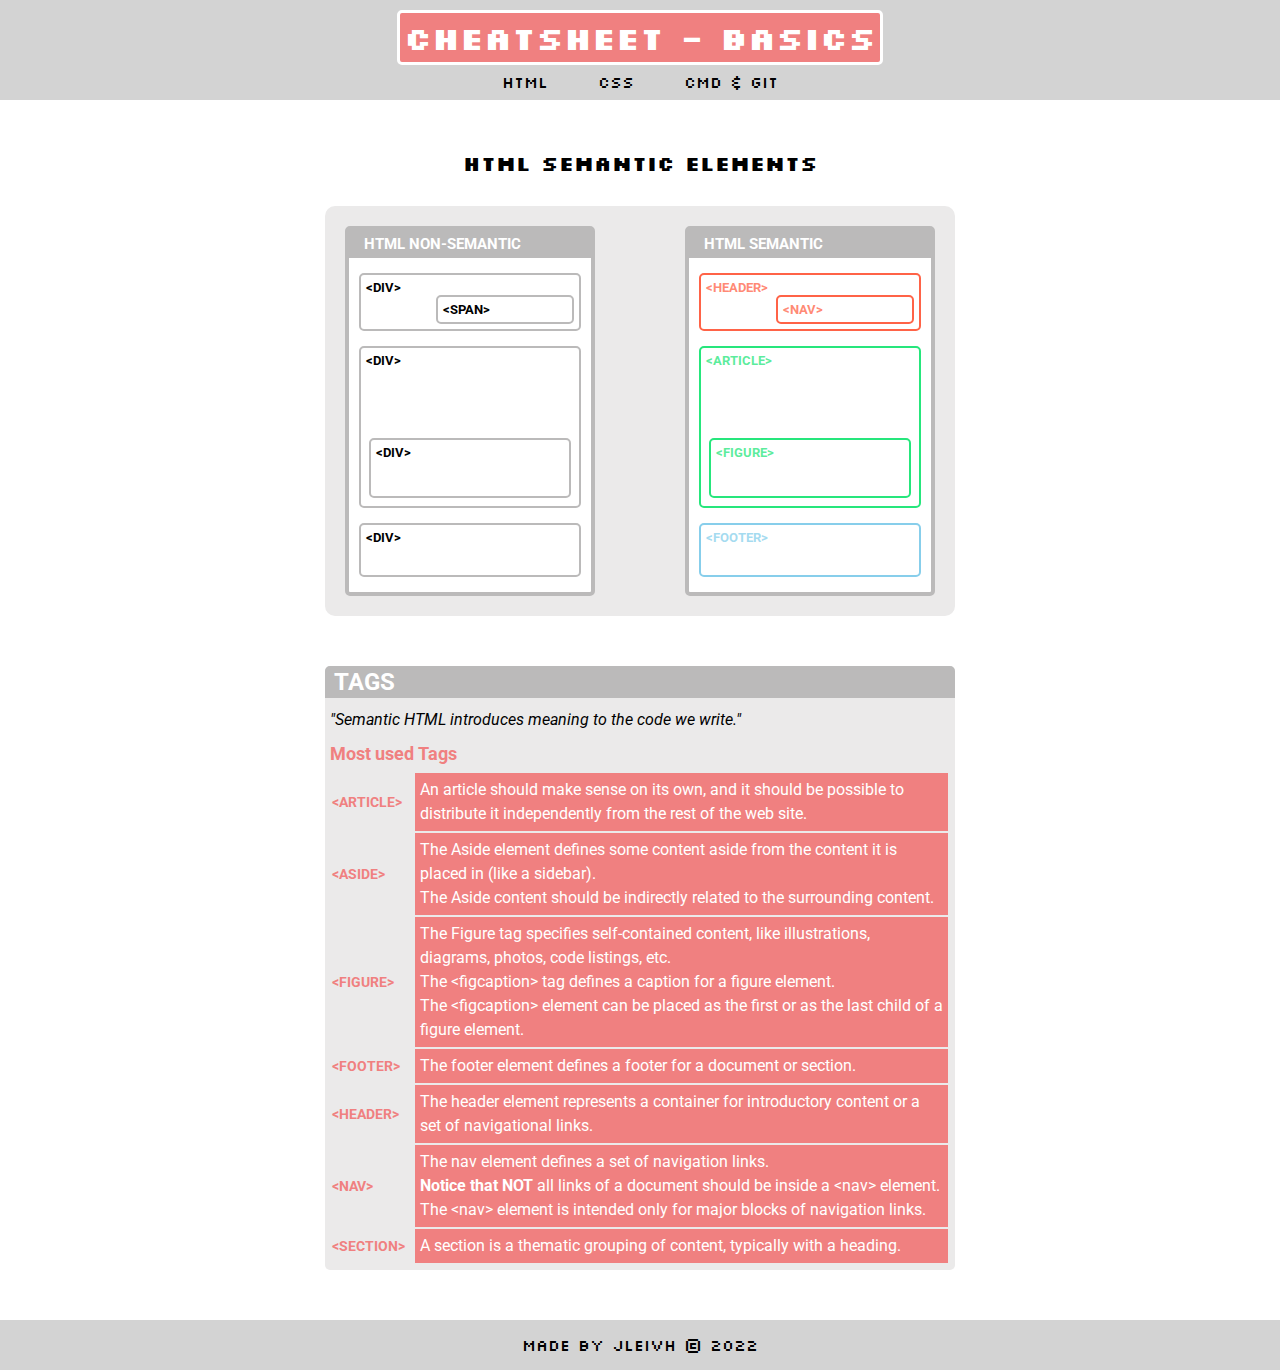
<file: index.html>
<!DOCTYPE html>
<html lang="en">
<head>
    <meta charset="UTF-8">
    <meta http-equiv="X-UA-Compatible" content="IE=edge">
    <meta name="viewport" content="width=device-width, initial-scale=1.0">
    <link href="https://fonts.googleapis.com/css2?family=Roboto:wght@400;700&family=Silkscreen&display=swap" rel="stylesheet">
    <link rel="stylesheet" href="index.css">
    <link rel="stylesheet" href="html.css">
    <title>My CheatSheet</title>
</head>
<body>
    <!-- Header -->
    <header>
        <h1 id="title">CheatsHeet - Basics</h1>
        <div class="bar"></div>
        <nav class="menus">
            <ul>
                <li class="naVmenu">
                    <a class="inTlinks" href="index.html">Html</a>
                </li>
                <li class="naVmenu">
                    <a class="inTlinks" href="css.html">Css</a>
                </li>
                <li class="naVmenu">
                    <a class="inTlinks" href="cmdGit.html">Cmd & Git</a>
                </li>
            </ul>
        </nav>
    </header>    
<!-- html and table structure -->
    <main>
        <h1 id="subhead">Html Semantic Elements</h1>
        <div class="container">
<!-- html non semantic -->
            <section class="html_semantic" id="nonsemantic">
                <h3 class="headers">Html Non-semantic</h3>
                <div class="headr">
                    <p>&lt;Div&gt;</p>
                    <div class="span">
                        <p>&lt;span&gt;</p>
                    </div>
                </div>
                <div class="articl">
                    <p>&lt;div&gt;</p>
                    <div class="figs">
                        <p>&lt;div&gt;</p>
                    </div>
                </div>
                <div class="footr">
                    <p>&lt;div&gt;</p>
                </div>
            </section>
<!-- html semantic structure -->
            <section class="html_semantic" id="semantic">
                <h3 class="headers">Html semantic</h3>
                <div class="heder">
                    <p>&lt;header&gt;</p>
                    <div class="nav">&lt;nav&gt;</div>
                </div>
                <div class="article">
                    <p>&lt;Article&gt;</p>
                    <div class="fig">
                        <p>&lt;figure&gt;</p>
                    </div>
                </div>
                <div class="foot">
                    <p>&lt;footer&gt;</p>
                </div>
            </section>
        </div>
    </main>
<!-- table content here  -->
    <aside>
        <div class="tags">
            <div class="tagsHead">
                <h2 class="lists">tags</h2>
                <p><em>"Semantic HTML introduces meaning to the code we write."</em></p>
                </div>
            <div class="tagsBody">
                <h4>Most used Tags</h4>
                <table>
                    <tbody>
                        <tr>
                            <td class="titleTag">&lt;article&gt;</td>
                            <td class="description">An article should make sense on its own, and it should be possible to distribute it independently from the rest of the web site.</td>
                        </tr>
                        <tr>
                            <td class="titleTag">&lt;aside&gt;</td>
                            <td class="description">The Aside element defines some content aside from the content it is placed in (like a sidebar).
                            <p>The Aside content should be indirectly related to the surrounding content.</p>
                            </td>
                        </tr>
                        <tr>
                                <td class="titleTag">&lt;figure&gt;</td>
                                <td class="description">The Figure tag specifies self-contained content, like illustrations, diagrams, photos, code listings, etc.
                                <p>The &lt;figcaption&gt; tag defines a caption for a figure element. 
                                <br>
                                The &lt;figcaption&gt; element can be placed as the first or as the last child of a figure element.</p>
                                </td>                          
                            </tr>
                            <tr>
                                <td class="titleTag">&lt;footer&gt;</td>
                                <td class="description">The footer element defines a footer for a document or section.</td>
                            </tr>
                            <tr>
                                <td class="titleTag">&lt;header&gt;</td>
                                <td class="description">The header element represents a container for introductory content or a set of navigational links.</td>
                            </tr>
                            <tr>
                                <td class="titleTag">&lt;nav&gt;</td>
                                <td class="description">The nav element defines a set of navigation links.
                                <p><strong>Notice that NOT</strong> all links of a document should be inside a &lt;nav&gt; element. The &lt;nav&gt; element is intended only for major blocks of navigation links.</p>
                                </td>
                            </tr>
                            <tr>
                                <td class="titleTag">&lt;section&gt;</td>
                                <td class="description">A section is a thematic grouping of content, typically with a heading. </td>
                            </tr>
                        </tbody>
                    </table>
                </div>
            </div>    
    </aside>
<!-- footer content  -->
    <footer>
        <div id="copywright">
            <p>made by jleivh &#169; 2022</p>
        </div>
    </footer>
    
</body>
</html>
</file>
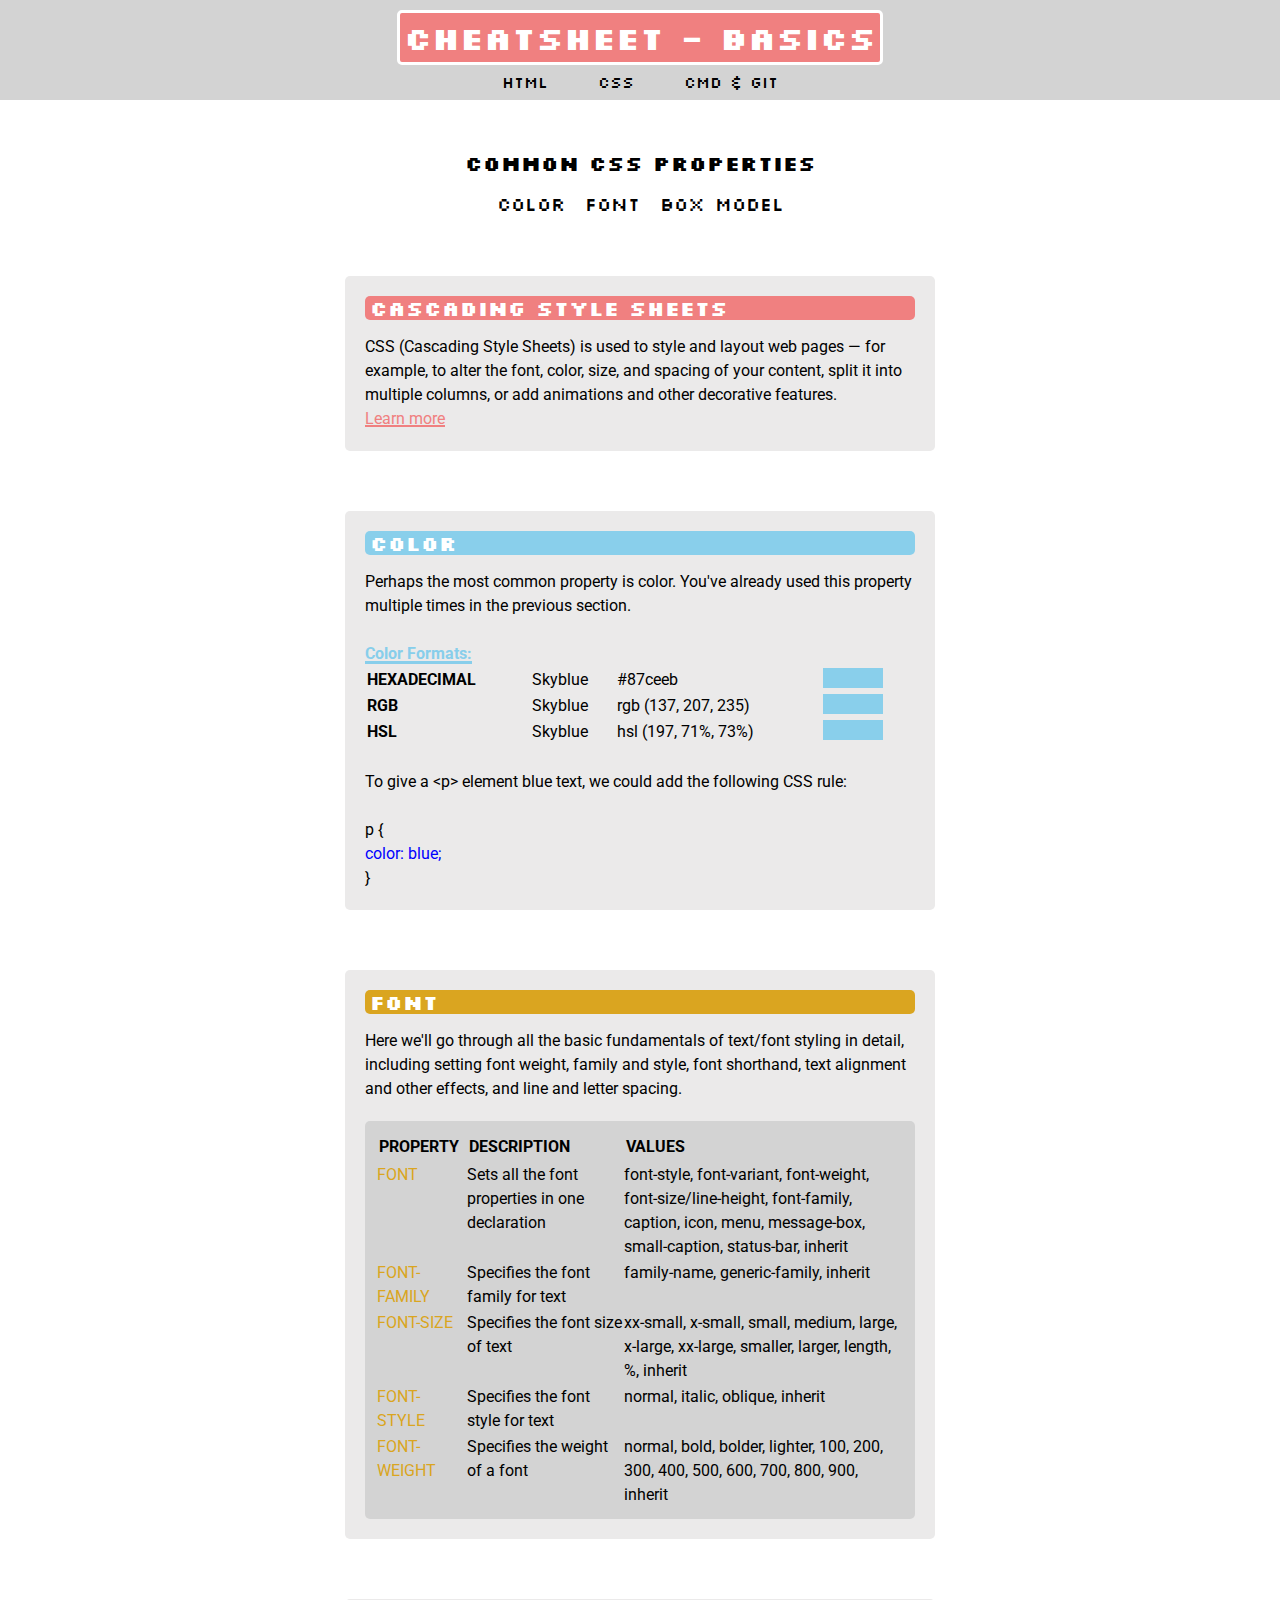
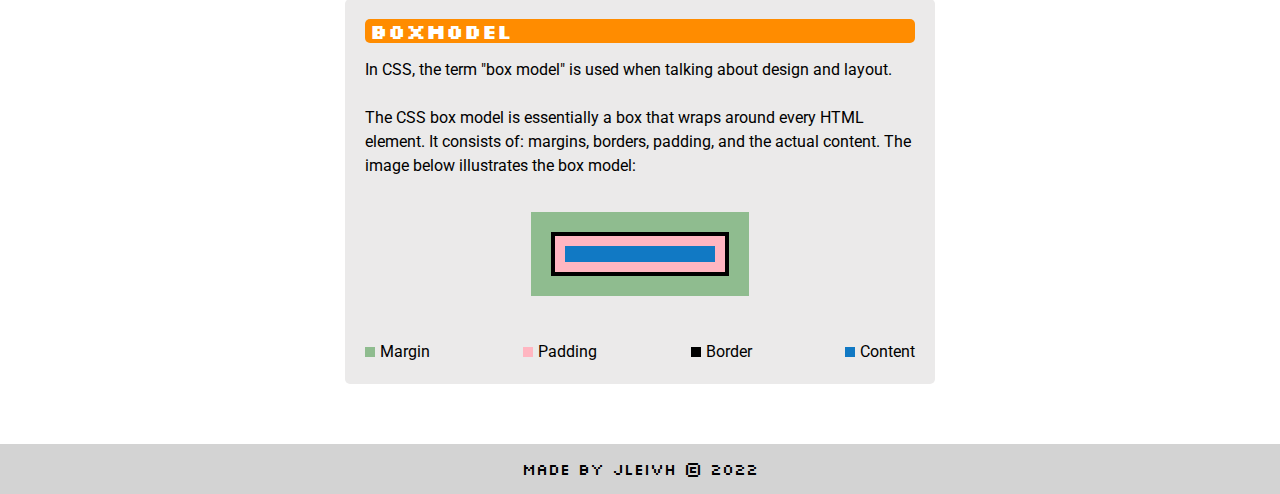
<file: cheatcss.html>
<!DOCTYPE html>
<html lang="en">
<head>
    <meta charset="UTF-8">
    <meta http-equiv="X-UA-Compatible" content="IE=edge">
    <meta name="viewport" content="width=device-width, initial-scale=1.0">
    <link href="https://fonts.googleapis.com/css2?family=Roboto:wght@400;700&family=Silkscreen&display=swap" rel="stylesheet">
    <link rel="stylesheet" href="./resources/cheatseet.css">
    <link rel="stylesheet" href="./resources/cheatcss.css">
    <title>My Cheatsheet</title>
</head>
<body>
<!-- Header -->
        <header>
            <h1 id="title">Cheatsheet - Basics</h1>
            <div class="bar"></div>
            <nav class="menus">
                <ul>
                    <li><a href="./cheathtml.html">Html</a></li>
                    <li><a href="./cheatcss.html">Css</a></li>
                    <li><a href="./cmdGit.html">Cmd & Git</a></li>
                </ul>
            </nav>
        </header>   
<!-- main content    -->
    <main>
        <h1 id="subhead">Common Css Properties</h1>
<!-- some navigation bar for all topics -->
        <div class="stylesCss" id="cssList">
            <ul>
                <li><a href="#CColor">Color</a></li>
                <li><a href="#CFont">Font</a></li>
                <li><a href="#CBox">Box Model</a></li>
            </ul>
        </div>
<!-- main container -->
        <section class="container">

<!-- Small intro of what's CSS -->
            <div class="intro">
                <h3 class="subHeader">Cascading Style Sheets</h3>
                <p>CSS (Cascading Style Sheets) is used to style and layout web pages — for example, to alter the font, color, size, and spacing of your content, split it into multiple columns, or add animations and other decorative features.</p>
                <p><a href="https://developer.mozilla.org/en-US/docs/Learn/Getting_started_with_the_web/CSS_basics#what_is_css" target="_blank">Learn more</a></p>
            </div>
<!-- Color section -->
            <div class="cssTitle">
                <h3 id="CColor">Color</h3>
                <p>Perhaps the most common property is color. You've already used this property multiple times in the previous section.</p>
                <br>
                <p> <span class="tabl">Color Formats:</span></p>
                    <table>
                        <tr>
                            <th>Hexadecimal</th>
                            <td>Skyblue</td>
                            <td>#87ceeb</td>
                            <td><div class="blueBox"></div></td>
                        </tr>
                        <tr>
                            <th>RGB</th>
                            <td>Skyblue</td>
                            <td>rgb (137, 207, 235)</td>
                            <td><div class="blueBox"></div></td>
                        </tr>
                        <tr>
                            <th>HSL</th>
                            <td>Skyblue</td>
                            <td>hsl (197, 71%, 73%)</td>
                            <td><div class="blueBox"></div></td>
                        </tr>
                    </table>
                <br>
                <p>
                    To give a &lt;p&gt; element blue text, we could add the following CSS rule:
                <br>
                <br>p {
                <br> <span class="blue"> color: blue;</span>
                <br>}
                </p>
            </div>
<!-- Fonts section -->
            <div class="cssTitle">
                <h3 id="CFont">Font</h3>
                <p>Here we'll go through all the basic fundamentals of text/font styling in detail, including setting font weight, family and style, font shorthand, text alignment and other effects, and line and letter spacing.</p>
                <table class="fonts">
                    <thead class="tabHeader">
                        <tr>
                            <th>Property</th>
                            <th>Description</th>
                            <th>Values</th>
                        </tr>
                    </thead>
                    <tbody >
                        <tr class="fontTr">
                            <td class="fontProp">font</td>
                            <td >Sets all the font properties in one declaration</td>
                            <td>font-style, font-variant, font-weight, font-size/line-height, font-family, caption, icon, menu, message-box, small-caption, status-bar, inherit</td>
                        </tr>
                        <tr>
                            <td class="fontProp">font-family</td>
                            <td>Specifies the font family for text</td>
                            <td>family-name, generic-family, inherit</td>
                        </tr>
                        <tr>
                            <td class="fontProp">font-size</td>
                            <td>Specifies the font size of text</td>
                            <td>xx-small, x-small, small, medium, large, x-large, xx-large, smaller, larger, length, %, inherit</td>
                        </tr>
                        <tr>
                            <td class="fontProp">font-style</td>
                            <td>Specifies the font style for text</td>
                            <td>normal, italic, oblique, inherit</td>
                        </tr>
                        <tr>
                            <td class="fontProp">font-weight</td>
                            <td>Specifies the weight of a font</td>
                            <td>normal, bold, bolder, lighter,
                            100, 200, 300, 400, 500, 600, 700, 800, 900, inherit</td>
                        </tr>
                    </tbody>
                </table>
            </div>
<!-- Boxmodel section -->
            <div class="cssTitle">
                <h3 id="CBox">Boxmodel</h3>
                <p>In CSS, the term "box model" is used when talking about design and layout.</p>
                <br>
                <p>The CSS box model is essentially a box that wraps around every HTML element. It consists of: margins, borders, padding, and the actual content. The image below illustrates the box model:
                </p>
                <br>
                <div class="modelBox">
                    <div class="marg">
                        <div class="bord">
                            <div class="padd">
                                <div class="contnt"></div>
                            </div>
                        </div>
                    </div>
                </div>
                <br>
                <div class="explanList">
                    <div class="margList">
                        <div class="margBox"></div>
                        <p>Margin</p>
                    </div>
                    <div class="paddList">
                        <div class="paddBox"></div>
                        <p>Padding</p>
                    </div>
                    <div class="bordList">
                        <div class="bordBox"></div>
                        <p>Border</p>
                    </div>
                    <div class="contntList">
                        <div class="contntBox"></div>
                        <p>Content </p>
                    </div>
                </div>
            </div>
        </section>
    </main>
<!-- footer -->
    <footer>
        <div id="copywright">
            <p>made by jleivh &#169; 2022</p>
        </div>
    </footer>
</body>
</html>
</file>
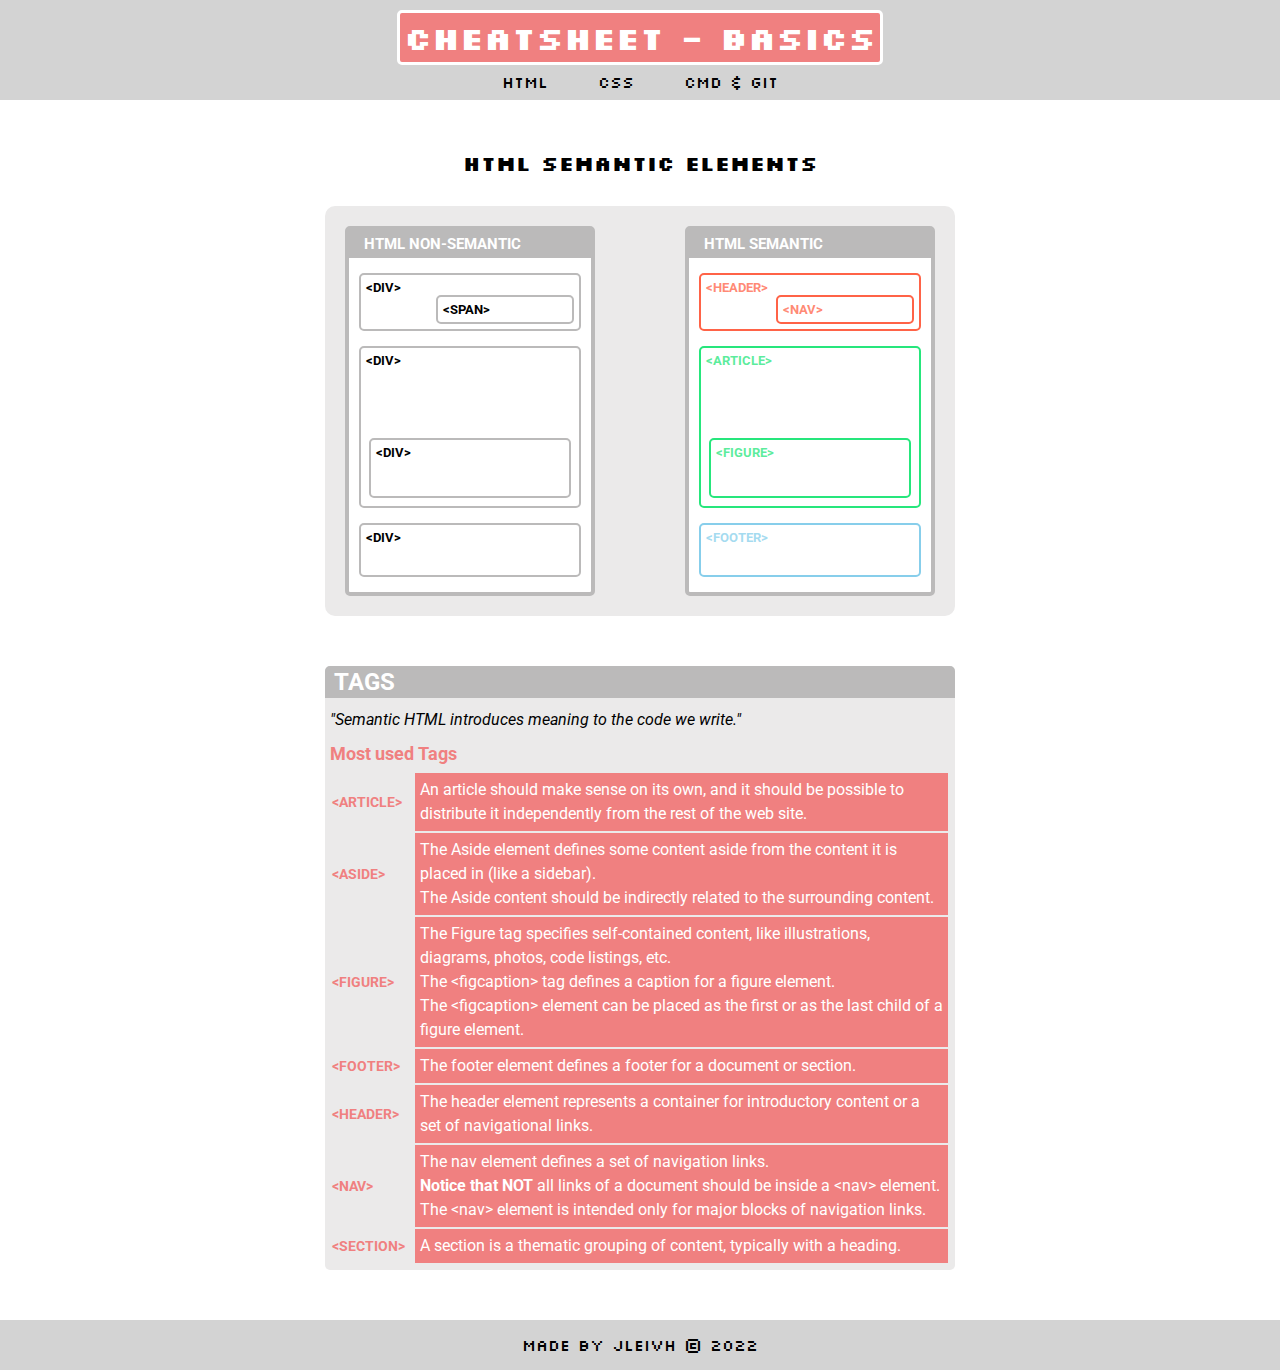
<file: cheathtml.html>
<!DOCTYPE html>
<html lang="en">
<head>
    <meta charset="UTF-8">
    <meta http-equiv="X-UA-Compatible" content="IE=edge">
    <meta name="viewport" content="width=device-width, initial-scale=1.0">
    <link href="https://fonts.googleapis.com/css2?family=Roboto:wght@400;700&family=Silkscreen&display=swap" rel="stylesheet">
    <link rel="stylesheet" href="./resources/cheatseet.css">
    <link rel="stylesheet" href="./resources/cheathtml.css">
    <title>My CheatSheet</title>
</head>
<body>
    <!-- Header -->
    <header>
        <h1 id="title">CheatsHeet - Basics</h1>
        <div class="bar"></div>
        <nav class="menus">
            <ul>
                <li class="naVmenu">
                    <a class="inTlinks" href="./cheathtml.html">Html</a>
                </li>
                <li class="naVmenu">
                    <a class="inTlinks" href="./cheatcss.html">Css</a>
                </li>
                <li class="naVmenu">
                    <a class="inTlinks" href="./cmdGit.html">Cmd & Git</a>
                </li>
            </ul>
        </nav>
    </header>    
<!-- html and table structure -->
    <main>
        <h1 id="subhead">Html Semantic Elements</h1>
        <div class="container">
<!-- html non semantic -->
            <section class="html_semantic" id="nonsemantic">
                <h3 class="headers">Html Non-semantic</h3>
                <div class="headr">
                    <p>&lt;Div&gt;</p>
                    <div class="span">
                        <p>&lt;span&gt;</p>
                    </div>
                </div>
                <div class="articl">
                    <p>&lt;div&gt;</p>
                    <div class="figs">
                        <p>&lt;div&gt;</p>
                    </div>
                </div>
                <div class="footr">
                    <p>&lt;div&gt;</p>
                </div>
            </section>
<!-- html semantic structure -->
            <section class="html_semantic" id="semantic">
                <h3 class="headers">Html semantic</h3>
                <div class="heder">
                    <p>&lt;header&gt;</p>
                    <div class="nav">&lt;nav&gt;</div>
                </div>
                <div class="article">
                    <p>&lt;Article&gt;</p>
                    <div class="fig">
                        <p>&lt;figure&gt;</p>
                    </div>
                </div>
                <div class="foot">
                    <p>&lt;footer&gt;</p>
                </div>
            </section>
        </div>
    </main>
<!-- table content here  -->
    <aside>
        <div class="tags">
            <div class="tagsHead">
                <h2 class="lists">tags</h2>
                <p><em>"Semantic HTML introduces meaning to the code we write."</em></p>
                </div>
            <div class="tagsBody">
                <h4>Most used Tags</h4>
                <table>
                    <tbody>
                        <tr>
                            <td class="titleTag">&lt;article&gt;</td>
                            <td class="description">An article should make sense on its own, and it should be possible to distribute it independently from the rest of the web site.</td>
                        </tr>
                        <tr>
                            <td class="titleTag">&lt;aside&gt;</td>
                            <td class="description">The Aside element defines some content aside from the content it is placed in (like a sidebar).
                            <p>The Aside content should be indirectly related to the surrounding content.</p>
                            </td>
                        </tr>
                        <tr>
                                <td class="titleTag">&lt;figure&gt;</td>
                                <td class="description">The Figure tag specifies self-contained content, like illustrations, diagrams, photos, code listings, etc.
                                <p>The &lt;figcaption&gt; tag defines a caption for a figure element. 
                                <br>
                                The &lt;figcaption&gt; element can be placed as the first or as the last child of a figure element.</p>
                                </td>                          
                            </tr>
                            <tr>
                                <td class="titleTag">&lt;footer&gt;</td>
                                <td class="description">The footer element defines a footer for a document or section.</td>
                            </tr>
                            <tr>
                                <td class="titleTag">&lt;header&gt;</td>
                                <td class="description">The header element represents a container for introductory content or a set of navigational links.</td>
                            </tr>
                            <tr>
                                <td class="titleTag">&lt;nav&gt;</td>
                                <td class="description">The nav element defines a set of navigation links.
                                <p><strong>Notice that NOT</strong> all links of a document should be inside a &lt;nav&gt; element. The &lt;nav&gt; element is intended only for major blocks of navigation links.</p>
                                </td>
                            </tr>
                            <tr>
                                <td class="titleTag">&lt;section&gt;</td>
                                <td class="description">A section is a thematic grouping of content, typically with a heading. </td>
                            </tr>
                        </tbody>
                    </table>
                </div>
            </div>    
    </aside>
<!-- footer content  -->
    <footer>
        <div id="copywright">
            <p>made by jleivh &#169; 2022</p>
        </div>
    </footer>
    
</body>
</html>
</file>
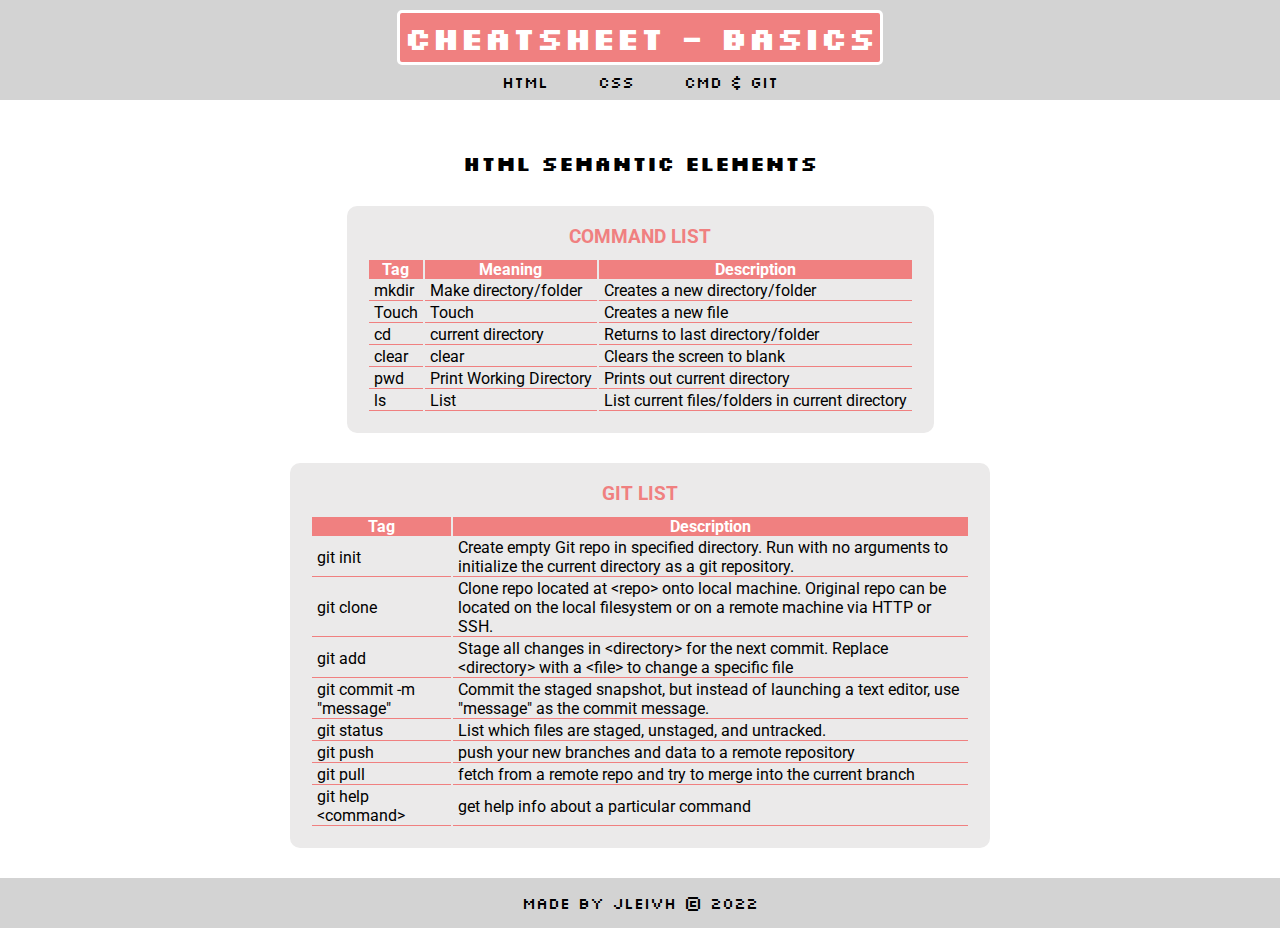
<file: cmdGit.html>
<!DOCTYPE html>
<html lang="en">
<head>
    <meta charset="UTF-8">
    <meta http-equiv="X-UA-Compatible" content="IE=edge">
    <meta name="viewport" content="width=device-width, initial-scale=1.0">
    <link href="https://fonts.googleapis.com/css2?family=Roboto:wght@400;700&family=Silkscreen&display=swap" rel="stylesheet">
    <link rel="stylesheet" href="index.css">
    <link rel="stylesheet" href="git.css">
    <title>My CheatSheet</title>
</head>
<body>
    <!-- Header -->
    <header>
        <h1 id="title">CheatsHeet - Basics</h1>
        <div class="bar"></div>
        <nav class="menus">
            <ul>
                <li class="naVmenu">
                    <a class="inTlinks" href="index.html">Html</a>
                </li>
                <li class="naVmenu">
                    <a class="inTlinks" href="css.html">Css</a>
                </li>
                <li class="naVmenu">
                    <a class="inTlinks" href="cmdGit.html">Cmd & Git</a>
                </li>
            </ul>
        </nav>
    </header>      
    <!-- main content   -->
<main>
    <h1 id="subhead">Html Semantic Elements</h1>
<!-- command list table -->
    <div class="cmdTable">
        <h3 class="headers">Command List</h3>
        <table id="cmdList">
            <thead>
                <tr>
                    <th>Tag</th>
                    <th>Meaning</th>
                    <th>Description</th>
                </tr>
            </thead>
            <tbody>
                <tr>
                    <td>mkdir</td>
                    <td>Make directory/folder</td>
                    <td>Creates a new directory/folder</td>
                </tr>
                <tr>
                    <td>Touch</td>
                    <td>Touch</td>
                    <td>Creates a new file</td>
                </tr>
                <tr>
                    <td>cd</td>
                    <td>current directory</td>
                    <td>Returns to last directory/folder</td>
                </tr>
                <tr>
                    <td>clear</td>
                    <td>clear</td>
                    <td>Clears the screen to blank</td>
                </tr>
                <tr>
                    <td>pwd</td>
                    <td>Print Working Directory</td>
                    <td>Prints out current directory</td>
                </tr>
                <tr>
                    <td>ls</td>
                    <td>List</td>
                    <td>List current files/folders in current directory</td>
                </tr>
            </tbody>
        </table>
    </div>
<!-- git command list table -->
    <div class="gitTable">
        <h3 class="headers">git List</h3>
        <table id="gitList">
            <thead>
                <tr>
                    <th>Tag</th>
                    <th>Description</th>
                </tr>
            </thead>
            <tbody>
                <tr>
                    <td>git init</td>
                    <td>Create empty Git repo in specified directory. Run with no arguments to initialize the current directory as a git repository.</td>
                </tr>
                <tr>
                    <td>git clone</td>
                    <td>Clone repo located at &lt;repo&gt; onto local machine. Original repo can be located on the local filesystem or on a remote machine via HTTP or SSH.</td>
                </tr>
                <tr>
                    <td>git add </td>
                    <td>Stage all changes in &lt;directory&gt; for the next commit. Replace &lt;directory&gt; with a &lt;file&gt; to change a specific file</td>
                </tr>
                <tr>
                    <td>git commit -m "message"</td>
                    <td>Commit the staged snapshot, but instead of launching a text editor, use "message" as the commit message.</td>
                </tr>
                <tr>
                    <td>git status</td>
                    <td>List which files are staged, unstaged, and untracked.</td>
                </tr>
                <tr>
                    <td>git push</td>
                    <td>push your new branches and data to a remote repository</td>
                </tr>
                <tr>
                    <td>git pull</td>
                    <td>fetch from a remote repo and try to merge into the current branch</td>
                </tr>
                <tr>
                    <td>git help &lt;command&gt;</td>
                    <td>get help info about a particular command</td>
                </tr>  
            </tbody>
            
        </table>
    </div>
</main>
<footer>
    <div id="copywright">
        <p>made by jleivh &#169; 2022</p>
    </div>
</footer>
</body>
</html>
</file>
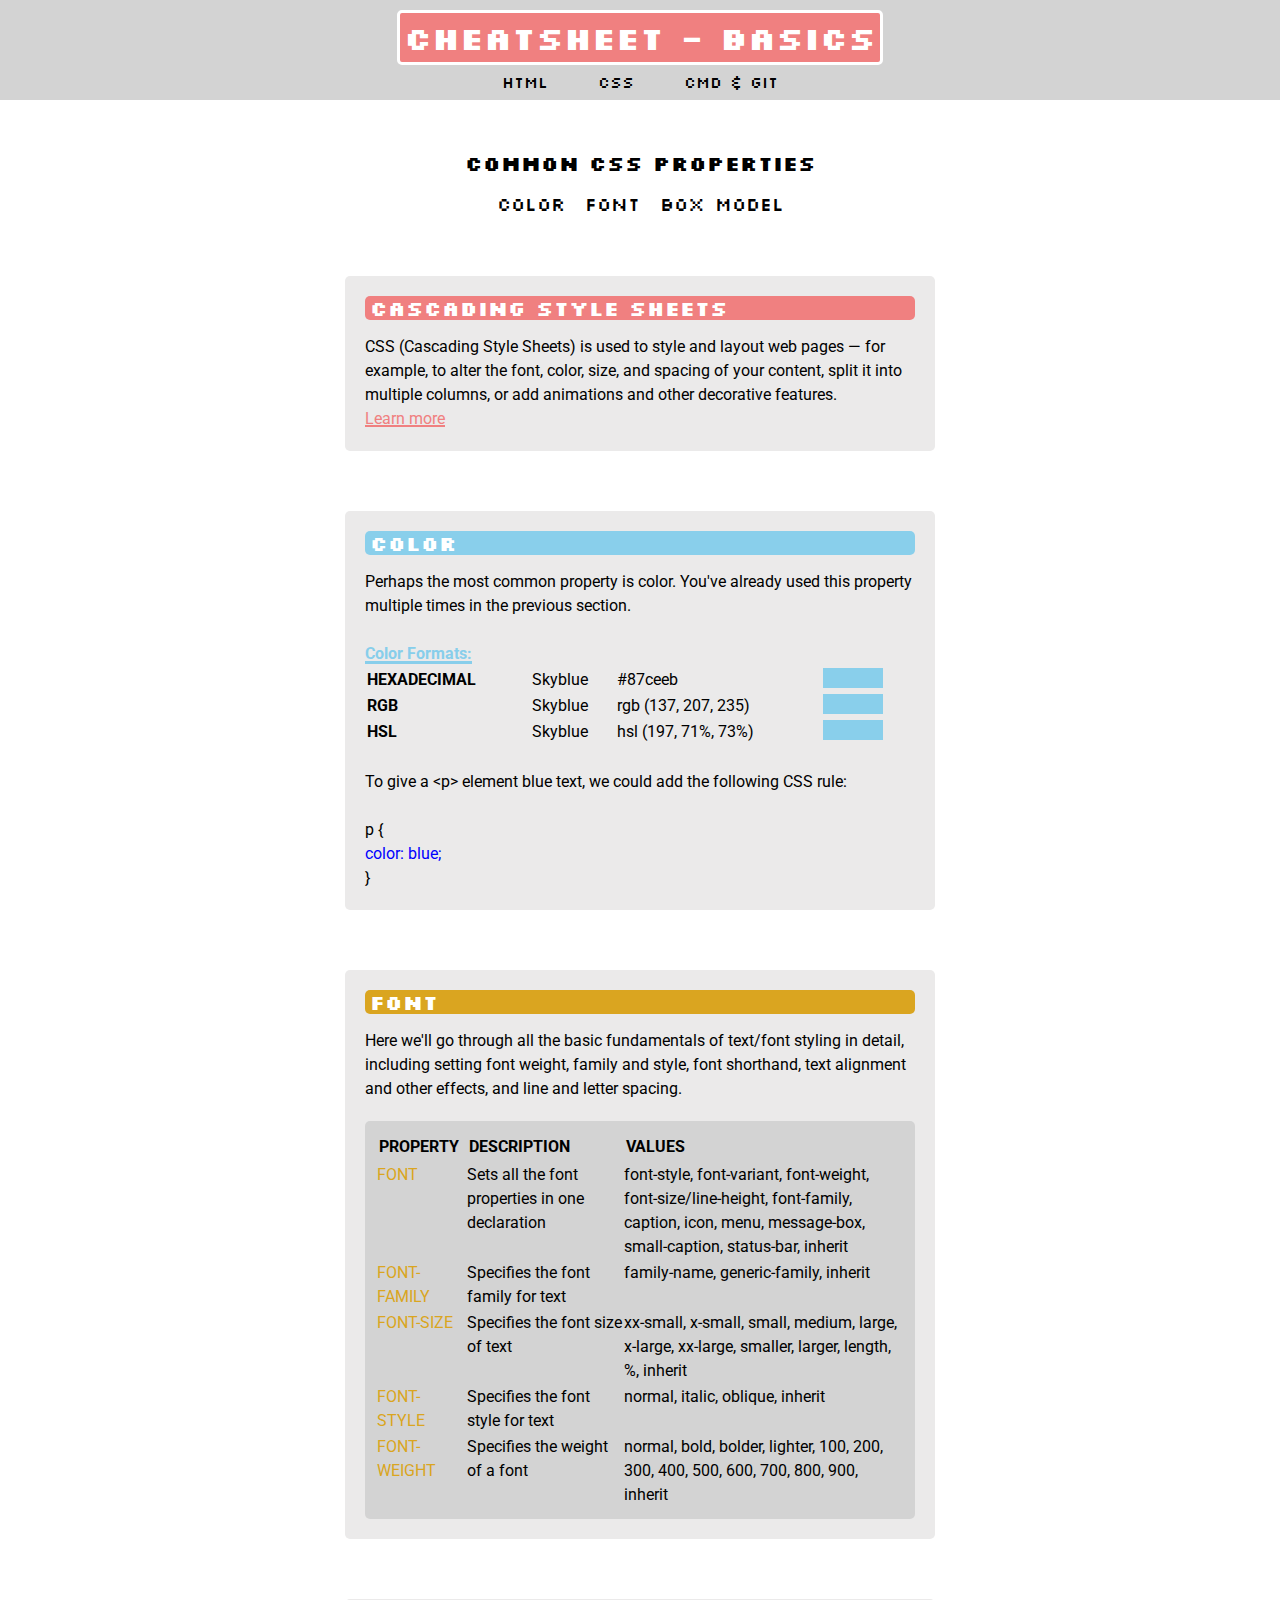
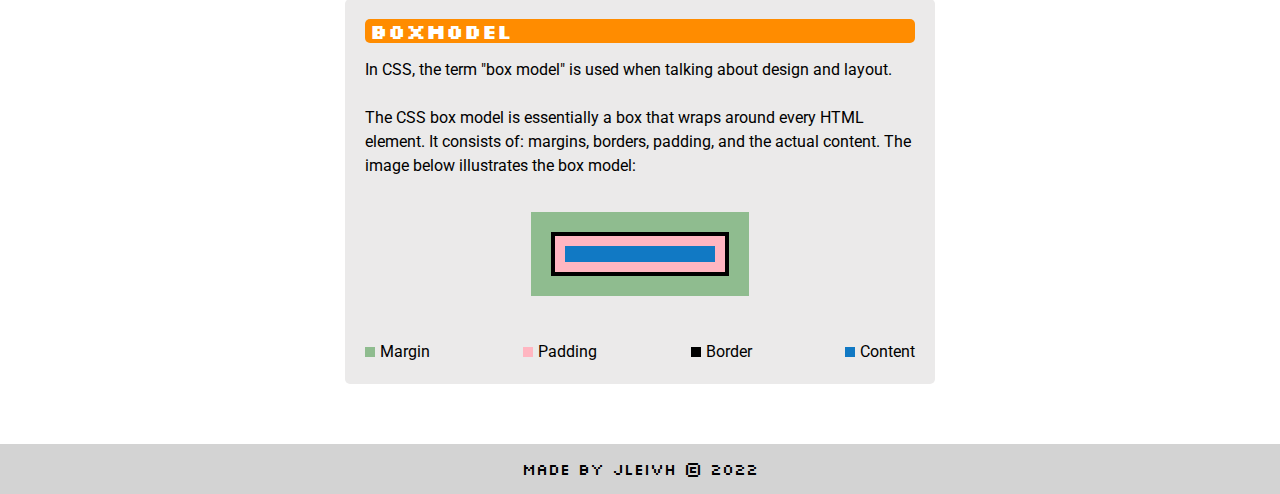
<file: css.html>
<!DOCTYPE html>
<html lang="en">
<head>
    <meta charset="UTF-8">
    <meta http-equiv="X-UA-Compatible" content="IE=edge">
    <meta name="viewport" content="width=device-width, initial-scale=1.0">
    <link href="https://fonts.googleapis.com/css2?family=Roboto:wght@400;700&family=Silkscreen&display=swap" rel="stylesheet">
    <link rel="stylesheet" href="index.css">
    <link rel="stylesheet" href="csstyle.css">
    <title>My Cheatsheet</title>
</head>
<body>
<!-- Header -->
        <header>
            <h1 id="title">Cheatsheet - Basics</h1>
            <div class="bar"></div>
            <nav class="menus">
                <ul>
                    <li class="naVmenu">
                        <a class="inTlinks" href="index.html">Html</a>
                    </li>
                    <li class="naVmenu">
                        <a class="inTlinks" href="css.html">Css</a>
                    </li>
                    <li class="naVmenu">
                        <a class="inTlinks" href="cmdGit.html">Cmd & Git</a>
                    </li>
                </ul>
            </nav>
        </header>   
<!-- main content    -->
    <main>
        <h1 id="subhead">Common Css Properties</h1>
<!-- some navigation bar for all topics -->
        <div class="stylesCss" id="cssList">
            <ul>
                <li><a href="#CColor">Color</a></li>
                <li><a href="#CFont">Font</a></li>
                <li><a href="#CBox">Box Model</a></li>
            </ul>
        </div>
<!-- main container -->
        <section class="container">

<!-- Small intro of what's CSS -->
            <div class="intro">
                <h3 class="subHeader">Cascading Style Sheets</h3>
                <p>CSS (Cascading Style Sheets) is used to style and layout web pages — for example, to alter the font, color, size, and spacing of your content, split it into multiple columns, or add animations and other decorative features.</p>
                <p><a href="https://developer.mozilla.org/en-US/docs/Learn/Getting_started_with_the_web/CSS_basics#what_is_css" target="_blank">Learn more</a></p>
            </div>
<!-- Color section -->
            <div class="cssTitle">
                <h3 id="CColor">Color</h3>
                <p>Perhaps the most common property is color. You've already used this property multiple times in the previous section.</p>
                <br>
                <p> <span class="tabl">Color Formats:</span></p>
                    <table>
                        <tr>
                            <th>Hexadecimal</th>
                            <td>Skyblue</td>
                            <td>#87ceeb</td>
                            <td><div class="blueBox"></div></td>
                        </tr>
                        <tr>
                            <th>RGB</th>
                            <td>Skyblue</td>
                            <td>rgb (137, 207, 235)</td>
                            <td><div class="blueBox"></div></td>
                        </tr>
                        <tr>
                            <th>HSL</th>
                            <td>Skyblue</td>
                            <td>hsl (197, 71%, 73%)</td>
                            <td><div class="blueBox"></div></td>
                        </tr>
                    </table>
                <br>
                <p>
                    To give a &lt;p&gt; element blue text, we could add the following CSS rule:
                <br>
                <br>p {
                <br> <span class="blue"> color: blue;</span>
                <br>}
                </p>
            </div>
<!-- Fonts section -->
            <div class="cssTitle">
                <h3 id="CFont">Font</h3>
                <p>Here we'll go through all the basic fundamentals of text/font styling in detail, including setting font weight, family and style, font shorthand, text alignment and other effects, and line and letter spacing.</p>
                <table class="fonts">
                    <thead class="tabHeader">
                        <tr>
                            <th>Property</th>
                            <th>Description</th>
                            <th>Values</th>
                        </tr>
                    </thead>
                    <tbody >
                        <tr class="fontTr">
                            <td class="fontProp">font</td>
                            <td >Sets all the font properties in one declaration</td>
                            <td>font-style, font-variant, font-weight, font-size/line-height, font-family, caption, icon, menu, message-box, small-caption, status-bar, inherit</td>
                        </tr>
                        <tr>
                            <td class="fontProp">font-family</td>
                            <td>Specifies the font family for text</td>
                            <td>family-name, generic-family, inherit</td>
                        </tr>
                        <tr>
                            <td class="fontProp">font-size</td>
                            <td>Specifies the font size of text</td>
                            <td>xx-small, x-small, small, medium, large, x-large, xx-large, smaller, larger, length, %, inherit</td>
                        </tr>
                        <tr>
                            <td class="fontProp">font-style</td>
                            <td>Specifies the font style for text</td>
                            <td>normal, italic, oblique, inherit</td>
                        </tr>
                        <tr>
                            <td class="fontProp">font-weight</td>
                            <td>Specifies the weight of a font</td>
                            <td>normal, bold, bolder, lighter,
                            100, 200, 300, 400, 500, 600, 700, 800, 900, inherit</td>
                        </tr>
                    </tbody>
                </table>
            </div>
<!-- Boxmodel section -->
            <div class="cssTitle">
                <h3 id="CBox">Boxmodel</h3>
                <p>In CSS, the term "box model" is used when talking about design and layout.</p>
                <br>
                <p>The CSS box model is essentially a box that wraps around every HTML element. It consists of: margins, borders, padding, and the actual content. The image below illustrates the box model:
                </p>
                <br>
                <div class="modelBox">
                    <div class="marg">
                        <div class="bord">
                            <div class="padd">
                                <div class="contnt"></div>
                            </div>
                        </div>
                    </div>
                </div>
                <br>
                <div class="explanList">
                    <div class="margList">
                        <div class="margBox"></div>
                        <p>Margin</p>
                    </div>
                    <div class="paddList">
                        <div class="paddBox"></div>
                        <p>Padding</p>
                    </div>
                    <div class="bordList">
                        <div class="bordBox"></div>
                        <p>Border</p>
                    </div>
                    <div class="contntList">
                        <div class="contntBox"></div>
                        <p>Content </p>
                    </div>
                </div>
            </div>
        </section>
    </main>
<!-- footer -->
    <footer>
        <div id="copywright">
            <p>made by jleivh &#169; 2022</p>
        </div>
    </footer>
</body>
</html>
</file>
<file: index.css>
/* style for all pages layout */

* {
    margin: 0;
    padding: 0;
    box-sizing: border-box;
}

/*  header styles - bar and custom font */
header {
    margin: 0 auto;
    flex-direction: column;
    display: flex;
    height: 100px;
    background-color: lightgray;
    width: 100%;
    align-items: center;
}

/*  navigation menu styles */
nav {
    top: 72px;
    position: relative; 
}

.menus ul {
    text-transform: uppercase;
    display: flex;
    gap: 50px;
    margin-bottom: 10px;
    list-style: none;
}

a {
    text-decoration: none;
    color: black;
}


#title, .menus {
    font-family: 'Silkscreen';
}

.menus > ul > li:hover { /* this > .. >... - sloved my problem with different styles on <li> tags over diff pages. */
    border-bottom: 3px solid lightcoral;
    cursor: pointer;
}

#title {
    z-index: 1;
    top: 10px;
    position:absolute;
    background-color: lightcoral;
    color: white;
    border-radius: 5px;
    padding: 4px;
    border: 3px solid white;
}

/* footer styles */
footer  {
    display: flex;
    flex-direction: column;
    font-family: 'Silkscreen';
    height: 50px;
    align-items: center;
    justify-content: center;
    background-color: lightgray;
    width: 100%;
}
</file>
<file: html.css>
* {
    box-sizing: border-box;
    margin: 0;
    padding: 0;
}
main {
    display: flex;
    flex-direction: column;
    align-items: center;
    margin-top: 50px;
}
/* title styles */
#subhead {
    font-family: 'Silkscreen';
    font-size: 20px;
    margin-bottom: 30px;
}

/* style of main content */
.container{
    font-family: 'Roboto';
    display: flex;
    gap: 50px;
    background-color: rgb(235, 234, 234);
    border-radius: 10px;
}

.headers {
    padding: 5px 15px;
    background-color: rgb(187, 186, 186);
    color: white;
}

section {
    text-transform: uppercase;
    font-size: 0.8em;
    font-weight: bold;
    margin: 20px;
    border-radius: 5px;
    border: 4px solid rgb(187, 186, 186);
    background-color: white;
}

.headr, .heder {
    margin: 15px 10px;
    border-radius: 5px;
    border: 2px solid rgb(187, 186, 186);
    padding: 5px ;
}

.span, .nav{
    margin-left: 70px;
    padding: 5px;
    border-radius: 5px;
    border: 2px solid rgb(187, 186, 186);
}

.articl, .article {
    border: 2px solid rgb(187, 186, 186);
    margin: 15px 10px;
    border-radius: 5px;
    padding: 5px;
}

.figs, .fig {
    height: 60px;
    margin: 70px 3px 3px 3px;
    border-radius: 5px;
    border: 2px solid rgb(187, 186, 186);
    padding: 5px;
}

.footr, .foot{
    border: 2px solid rgb(187, 186, 186);
    margin: 15px 10px;
    border-radius: 5px;
    padding: 5px 5px 30px 5px;
    
}

#semantic, #nonsemantic {
    width: 250px;
}

.article, .fig {
    border: 2px solid rgb(38, 230, 124);
    color: rgba(38, 230, 124, 0.75 );
}

.heder, .nav{
    border: 2px solid tomato;
    max-width: 100%;
    color: rgba(255, 99, 71, 0.75);
}

.foot{
    border: 2px solid skyblue;
    color: rgba(135, 207, 235, 0.75);
}

/* Aside styles */
aside {
    font-family: 'Roboto';
    line-height: 1.5em;
    margin: 50px auto;
    width: 630px;
    display: flex;
    flex-direction: column;
    background-color: rgb(235, 234, 234);
    border-radius: 5px;
}

.lists {
    text-transform: uppercase;
    border: 4px solid rgb(187, 186, 186);
    border-radius: 5px 5px 0 0;
    background-color:rgb(187, 186, 186);
    margin-bottom: 5px;
    padding-left: 5px;
    color: white;
}

.tagsBody, .tagsHead p {
    padding: 5px;
}

.tagsBody h4 {
    margin-bottom: 5px;
}

.tagsBody h4,
.titleTag {
    font-size: 1.1em;
    color: lightcoral;
}

.titleTag {
    padding-right: 8px;
    text-transform: uppercase;
    font-weight: bold;
    font-size: 0.85em;
}

.description {
    background-color: lightcoral;
    padding: 5px;
    color: white;
}
</file>
<file: resources/cheatseet.css>
/* style for all pages layout */

* {
    margin: 0;
    padding: 0;
    box-sizing: border-box;
}

/*  header styles - bar and custom font */
header {
    margin: 0 auto;
    flex-direction: column;
    display: flex;
    height: 100px;
    background-color: lightgray;
    width: 100%;
    align-items: center;
}

/*  navigation menu styles */
nav {
    top: 72px;
    position: relative; 
}

.menus ul {
    text-transform: uppercase;
    display: flex;
    gap: 50px;
    margin-bottom: 10px;
    list-style: none;
}

a {
    text-decoration: none;
    color: black;
}


#title, .menus {
    font-family: 'Silkscreen';
}

.menus > ul > li:hover { /* this > .. >... - sloved my problem with different styles on <li> tags over diff pages. */
    border-bottom: 3px solid lightcoral;
    cursor: pointer;
}

#title {
    z-index: 1;
    top: 10px;
    position:absolute;
    background-color: lightcoral;
    color: white;
    border-radius: 5px;
    padding: 4px;
    border: 3px solid white;
}

/* footer styles */
footer  {
    display: flex;
    flex-direction: column;
    font-family: 'Silkscreen';
    height: 50px;
    align-items: center;
    justify-content: center;
    background-color: lightgray;
    width: 100%;
}
</file>
<file: resources/cheatcss.css>
* {
    box-sizing: border-box;
    margin: 0;
    padding: 0;
}
main {
    display: flex;
    flex-direction: column;
    align-items: center;
    margin-top: 50px;
}
/* header of CSS style*/
#subhead, h3{
    font-family: 'Silkscreen';
    font-size: 20px;
    margin-bottom: 15px;
}
/* style of navigation page */
.stylesCss ul{
    display: flex;
    gap: 20px;
    font-size: 1.2em;
    font-family: 'silkscreen';
    text-transform: uppercase;
}

li {
    list-style: none;
}

#cssList > ul > li:hover{ /* this > .. >... - sloved my problem with different styles on <li> tags over diff pages. */
    color: white;
    background-color: lightcoral;
    border-radius: 5px;
    cursor: pointer;
}

section {
    display: flex;
    flex-direction: column;
    align-items: center;
    font-family: 'Roboto';
    line-height: 1.5em;
    font-size: 1em;
    margin: 60px 0;
    padding: 0 20px;
    border-radius: 5px;
    width: 630px;
    gap: 60px;
}

table {
    width: 100%;
}

td, th{
    vertical-align: top;
    text-align: left;
}

th {
    text-transform: uppercase;
}

.intro > p > a {
    color: lightcoral;
    text-decoration: underline 2px;
}

.subHeader {
    background-color: lightcoral;
    color: white;
}


.intro, .cssTitle{
    background-color: rgb(235, 234, 234);
    padding: 20px;
    border-radius: 5px ;
    
}

/* Some styles for subheaders */
#CColor, #CFont, #CBox, #CBorder, .subHeader {
    border-radius: 5px;
    padding-left: 5px;
}

/* color section styling */
#CColor {
    background-color: rgb(137, 207, 235);
    color: white;
}
.tabl {
    color: skyblue;
    font-weight: bold;
    text-decoration: underline 3px  solid skyblue;
}
.blueBox {
    height: 20px;
    width: 60px;
    background-color: rgb(137, 207, 235);
}

.blue {
    color: blue;
}

/* Fonts section styling   */

#CFont {
    background-color: goldenrod;
    color: white;
}

.fonts {
    border-radius: 5px;
    padding: 10px;
    background-color: lightgray;
    margin-top: 20px;
    width: 100%;
}

.tabHeader th {
    border-radius: 5px;
    padding: 2px;
    vertical-align: center;
}

.fontProp {
    color: goldenrod;
    padding: 0px;
    text-transform: uppercase;
}


/* Borderbox section styling   */

#CBox {
    background-color: darkorange;
    color: white;
}

.modelBox {
    margin-top: 10px;
}

.modelBox, .marg, .bord, .padd {
    display: flex;
    justify-content: center;
    align-items: center;
}

.contnt {
    background-color: rgb(17, 121, 196);
    height: 16px;
    width: 150px;
}

.padd {
    background-color: lightpink;
    height: 36px;
    width: 170px;
}

.bord {
    background-color: black;
    height: 44px;
    width: 178px;
}

.marg {
    background-color: darkseagreen;
    width: 218px;
    height: 84px;
}

/* legend of borderbox styling */
.explanList {
    margin-top: 20px;
    display: flex;
    justify-content: space-between;
}

.margList, .paddList, .bordList, .contntList {
    display: flex;
    justify-content: center ;
    align-items: center;
    gap: 5px;
}

.margBox, .paddBox, .bordBox, .contntBox {
    height: 10px;
    width: 10px;
}

.margBox {
    background-color: darkseagreen;
}

.paddBox {
    background-color: lightpink;
}

.contntBox {
    background-color: rgb(17, 121, 196);
}

.bordBox {
    background-color: black;
}
</file>
<file: resources/cheathtml.css>
* {
    box-sizing: border-box;
    margin: 0;
    padding: 0;
}
main {
    display: flex;
    flex-direction: column;
    align-items: center;
    margin-top: 50px;
}
/* title styles */
#subhead {
    font-family: 'Silkscreen';
    font-size: 20px;
    margin-bottom: 30px;
}

/* style of main content */
.container{
    font-family: 'Roboto';
    display: flex;
    gap: 50px;
    background-color: rgb(235, 234, 234);
    border-radius: 10px;
}

.headers {
    padding: 5px 15px;
    background-color: rgb(187, 186, 186);
    color: white;
}

section {
    text-transform: uppercase;
    font-size: 0.8em;
    font-weight: bold;
    margin: 20px;
    border-radius: 5px;
    border: 4px solid rgb(187, 186, 186);
    background-color: white;
}

.headr, .heder {
    margin: 15px 10px;
    border-radius: 5px;
    border: 2px solid rgb(187, 186, 186);
    padding: 5px ;
}

.span, .nav{
    margin-left: 70px;
    padding: 5px;
    border-radius: 5px;
    border: 2px solid rgb(187, 186, 186);
}

.articl, .article {
    border: 2px solid rgb(187, 186, 186);
    margin: 15px 10px;
    border-radius: 5px;
    padding: 5px;
}

.figs, .fig {
    height: 60px;
    margin: 70px 3px 3px 3px;
    border-radius: 5px;
    border: 2px solid rgb(187, 186, 186);
    padding: 5px;
}

.footr, .foot{
    border: 2px solid rgb(187, 186, 186);
    margin: 15px 10px;
    border-radius: 5px;
    padding: 5px 5px 30px 5px;
    
}

#semantic, #nonsemantic {
    width: 250px;
}

.article, .fig {
    border: 2px solid rgb(38, 230, 124);
    color: rgba(38, 230, 124, 0.75 );
}

.heder, .nav{
    border: 2px solid tomato;
    max-width: 100%;
    color: rgba(255, 99, 71, 0.75);
}

.foot{
    border: 2px solid skyblue;
    color: rgba(135, 207, 235, 0.75);
}

/* Aside styles */
aside {
    font-family: 'Roboto';
    line-height: 1.5em;
    margin: 50px auto;
    width: 630px;
    display: flex;
    flex-direction: column;
    background-color: rgb(235, 234, 234);
    border-radius: 5px;
}

.lists {
    text-transform: uppercase;
    border: 4px solid rgb(187, 186, 186);
    border-radius: 5px 5px 0 0;
    background-color:rgb(187, 186, 186);
    margin-bottom: 5px;
    padding-left: 5px;
    color: white;
}

.tagsBody, .tagsHead p {
    padding: 5px;
}

.tagsBody h4 {
    margin-bottom: 5px;
}

.tagsBody h4,
.titleTag {
    font-size: 1.1em;
    color: lightcoral;
}

.titleTag {
    padding-right: 8px;
    text-transform: uppercase;
    font-weight: bold;
    font-size: 0.85em;
}

.description {
    background-color: lightcoral;
    padding: 5px;
    color: white;
}
</file>
<file: git.css>
* {
    box-sizing: border-box;
    margin: 0;
    padding: 0;
}
main {
    display: flex;
    flex-direction: column;
    align-items: center;
    margin-top: 50px;
}

/* title styles */
#subhead {
    font-family: 'Silkscreen';
    font-size: 20px;
    margin-bottom: 30px;
}

.headers {
    text-align: center;
    margin-bottom: 10px;
    text-transform: uppercase;
    color: lightcoral;
}

/* table stylings */

.cmdTable, .gitTable {
    font-family: 'Roboto';
    display: flex;
    flex-direction: column;
    background-color: rgb(235, 234, 234);
    border-radius: 10px;
    padding: 20px;
    max-width: 700px;
    
}

.gitTable {
    margin: 30px 20px ;
}

#cmdList thead , #gitList thead {
    background-color: lightcoral;
    color: white;
}

thead {
    border-spacing: 0 50px;
}

tr td{
    padding: 0 5px;
    border-bottom: 1px solid lightcoral;

}
</file>
<file: csstyle.css>
* {
    box-sizing: border-box;
    margin: 0;
    padding: 0;
}
main {
    display: flex;
    flex-direction: column;
    align-items: center;
    margin-top: 50px;
}
/* header of CSS style*/
#subhead, h3{
    font-family: 'Silkscreen';
    font-size: 20px;
    margin-bottom: 15px;
}
/* style of navigation page */
.stylesCss ul{
    display: flex;
    gap: 20px;
    font-size: 1.2em;
    font-family: 'silkscreen';
    text-transform: uppercase;
}

li {
    list-style: none;
}

#cssList > ul > li:hover{ /* this > .. >... - sloved my problem with different styles on <li> tags over diff pages. */
    color: white;
    background-color: lightcoral;
    border-radius: 5px;
    cursor: pointer;
}

section {
    display: flex;
    flex-direction: column;
    align-items: center;
    font-family: 'Roboto';
    line-height: 1.5em;
    font-size: 1em;
    margin: 60px 0;
    padding: 0 20px;
    border-radius: 5px;
    width: 630px;
    gap: 60px;
}

table {
    width: 100%;
}

td, th{
    vertical-align: top;
    text-align: left;
}

th {
    text-transform: uppercase;
}

.intro > p > a {
    color: lightcoral;
    text-decoration: underline 2px;
}

.subHeader {
    background-color: lightcoral;
    color: white;
}


.intro, .cssTitle{
    background-color: rgb(235, 234, 234);
    padding: 20px;
    border-radius: 5px ;
    
}

/* Some styles for subheaders */
#CColor, #CFont, #CBox, #CBorder, .subHeader {
    border-radius: 5px;
    padding-left: 5px;
}

/* color section styling */
#CColor {
    background-color: rgb(137, 207, 235);
    color: white;
}
.tabl {
    color: skyblue;
    font-weight: bold;
    text-decoration: underline 3px  solid skyblue;
}
.blueBox {
    height: 20px;
    width: 60px;
    background-color: rgb(137, 207, 235);
}

.blue {
    color: blue;
}

/* Fonts section styling   */

#CFont {
    background-color: goldenrod;
    color: white;
}

.fonts {
    border-radius: 5px;
    padding: 10px;
    background-color: lightgray;
    margin-top: 20px;
    width: 100%;
}

.tabHeader th {
    border-radius: 5px;
    padding: 2px;
    vertical-align: center;
}

.fontProp {
    color: goldenrod;
    padding: 0px;
    text-transform: uppercase;
}


/* Borderbox section styling   */

#CBox {
    background-color: darkorange;
    color: white;
}

.modelBox {
    margin-top: 10px;
}

.modelBox, .marg, .bord, .padd {
    display: flex;
    justify-content: center;
    align-items: center;
}

.contnt {
    background-color: rgb(17, 121, 196);
    height: 16px;
    width: 150px;
}

.padd {
    background-color: lightpink;
    height: 36px;
    width: 170px;
}

.bord {
    background-color: black;
    height: 44px;
    width: 178px;
}

.marg {
    background-color: darkseagreen;
    width: 218px;
    height: 84px;
}

/* legend of borderbox styling */
.explanList {
    margin-top: 20px;
    display: flex;
    justify-content: space-between;
}

.margList, .paddList, .bordList, .contntList {
    display: flex;
    justify-content: center ;
    align-items: center;
    gap: 5px;
}

.margBox, .paddBox, .bordBox, .contntBox {
    height: 10px;
    width: 10px;
}

.margBox {
    background-color: darkseagreen;
}

.paddBox {
    background-color: lightpink;
}

.contntBox {
    background-color: rgb(17, 121, 196);
}

.bordBox {
    background-color: black;
}
</file>
